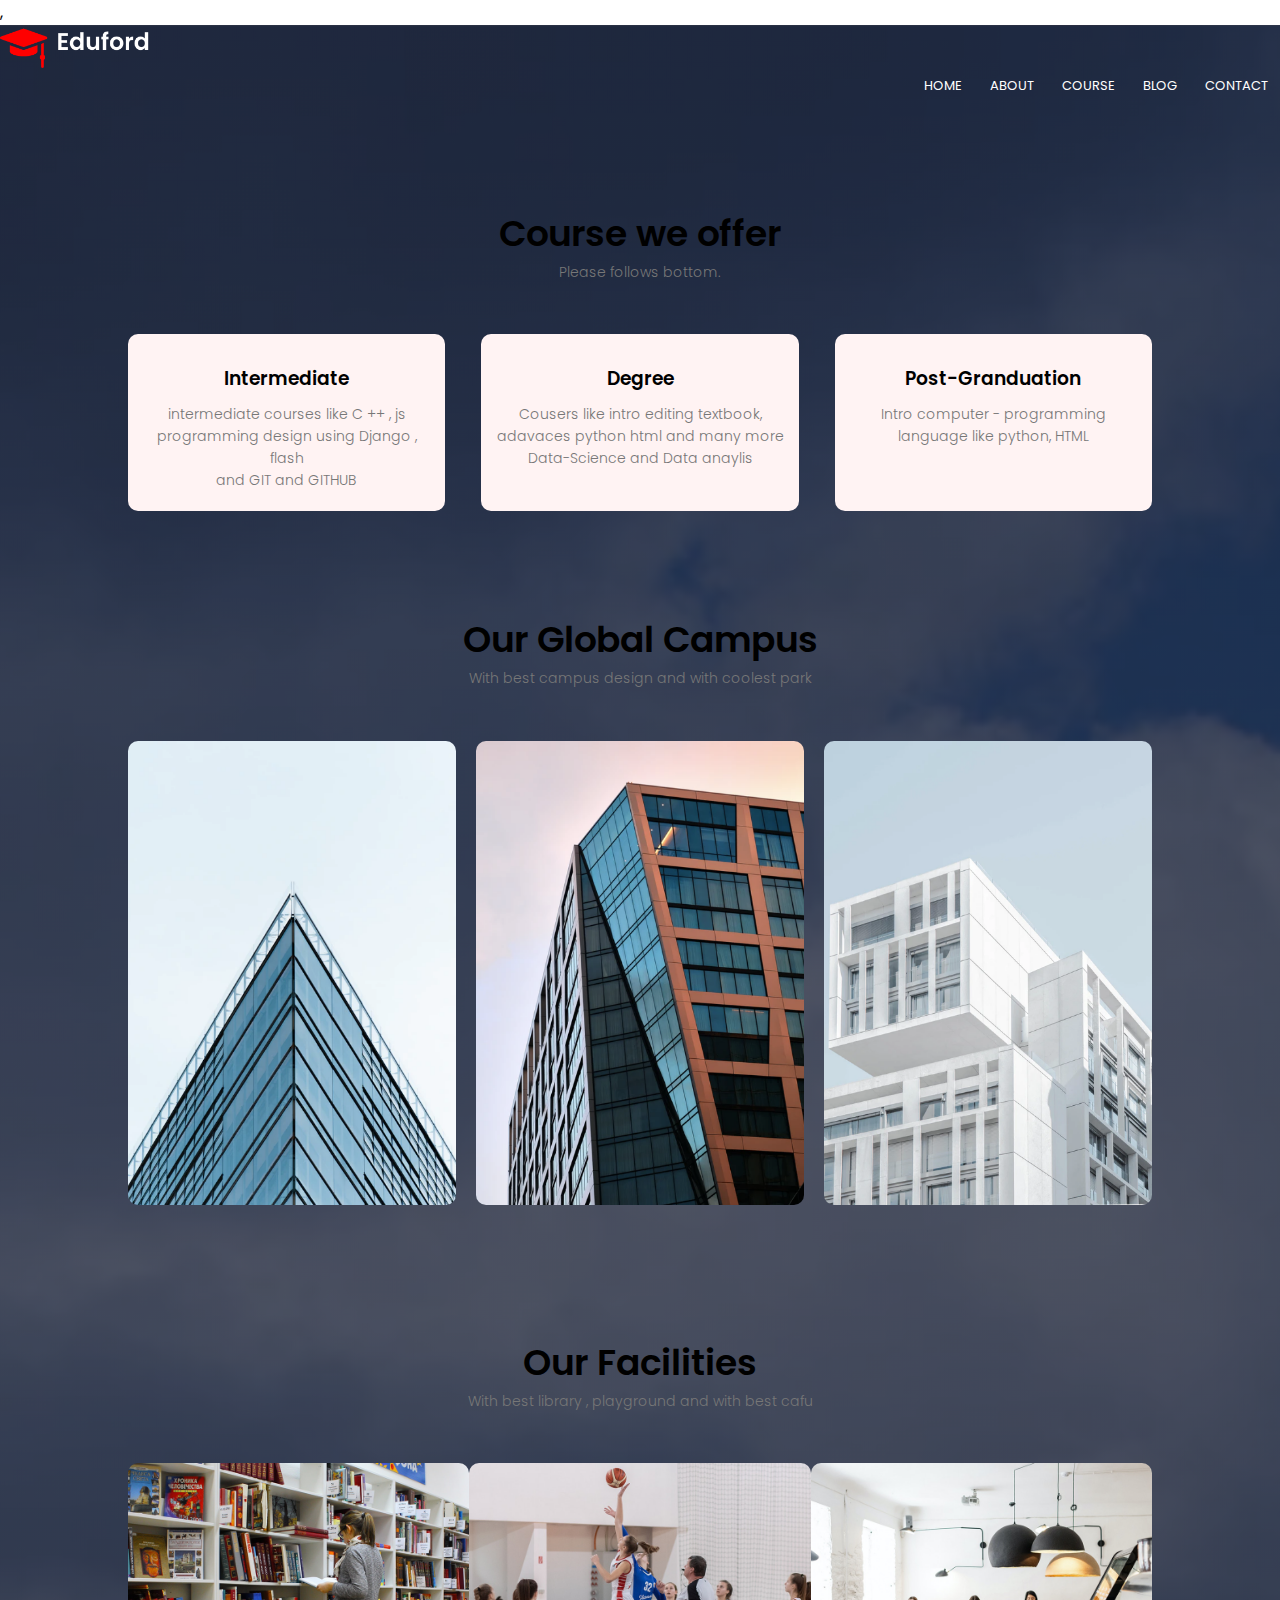
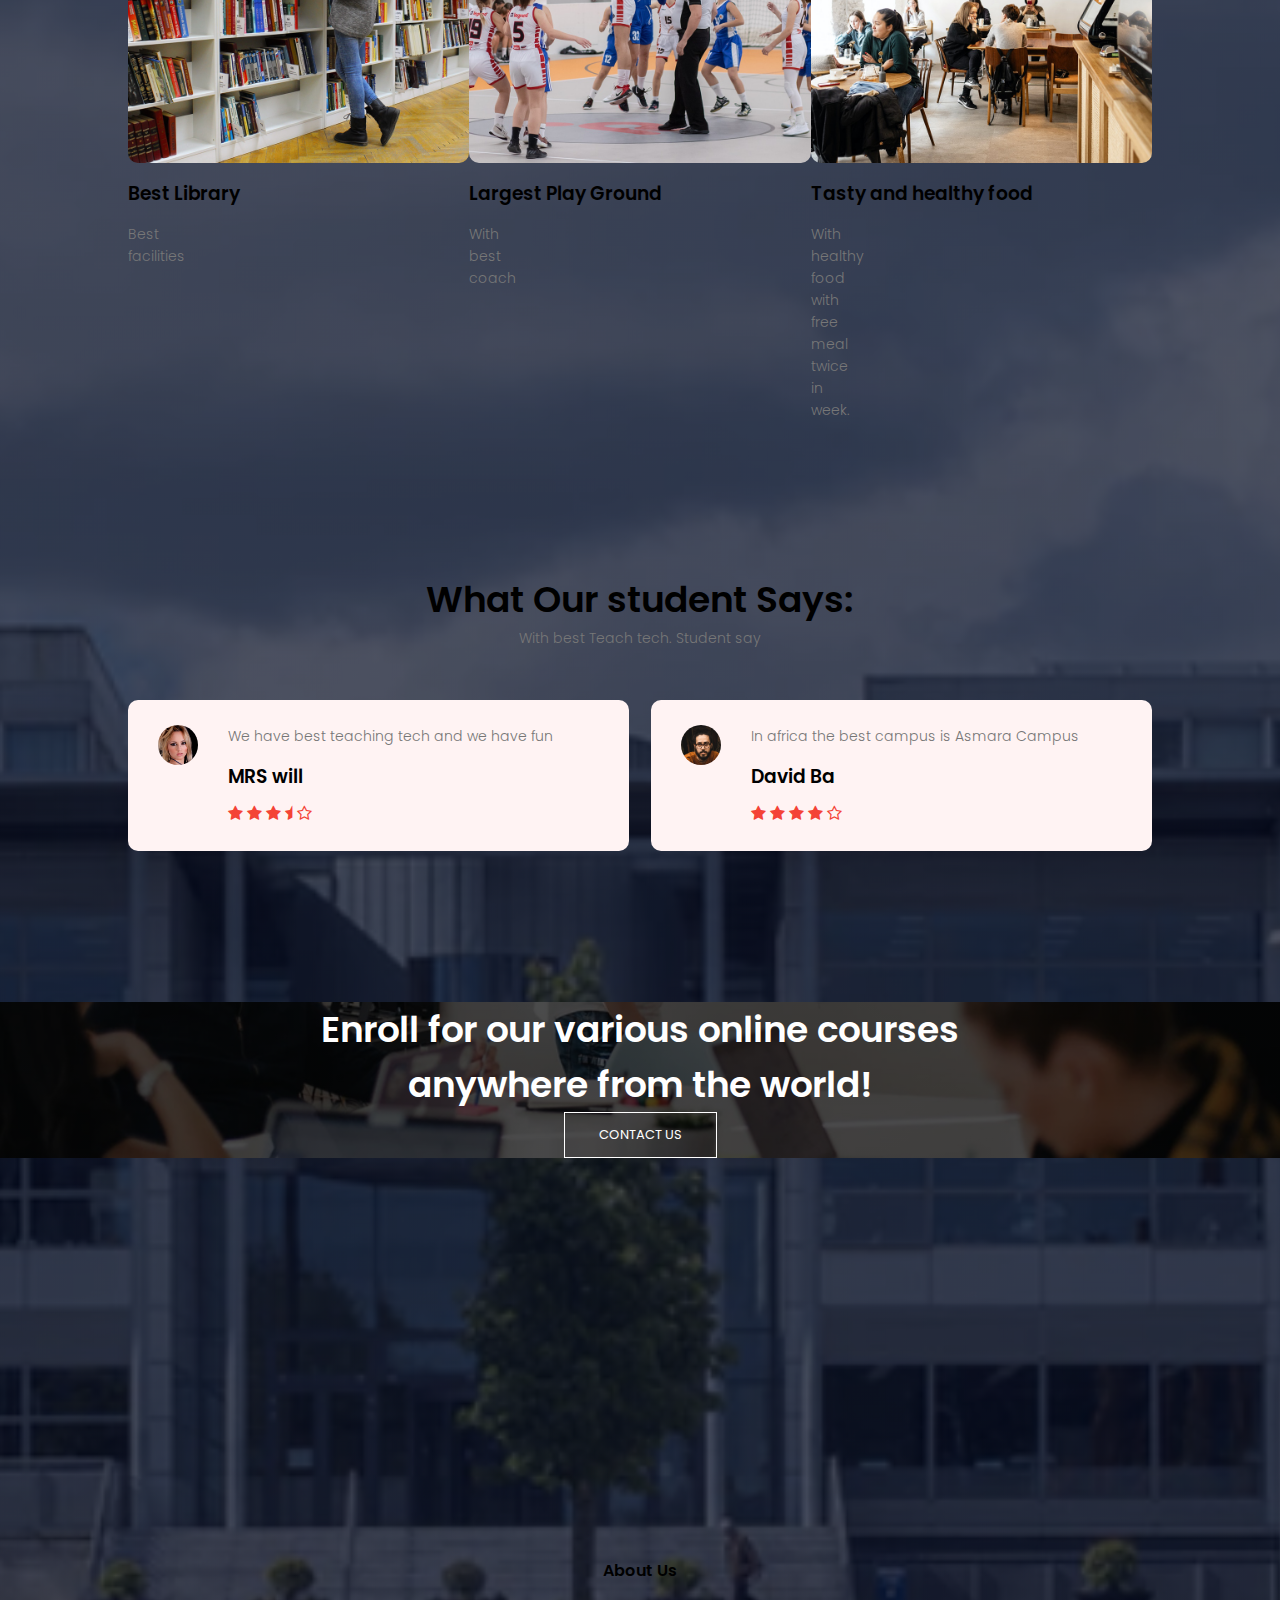
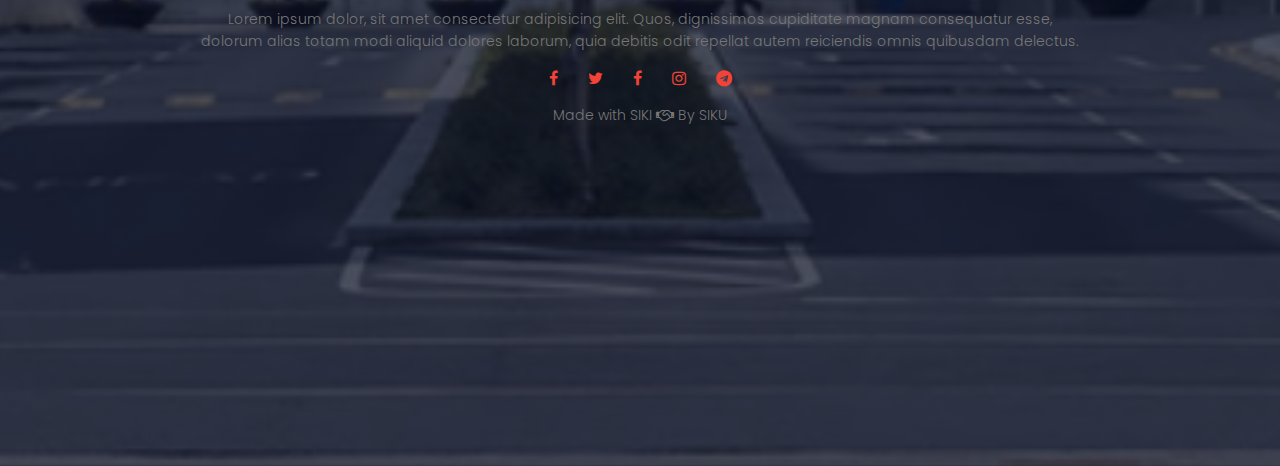
<file: index.html>
,
<!DOCTYPE html>
<html lang="en">



<head>
    <meta name="viewport" content="with=device-width, initial-scale=1.0">

    <title>University Website Design -By Siku</title>
    <link rel="stylesheet" href="style.css">
    <link rel="preconnect" href="https://fonts.googleapis.com ">
    <link rel="preconnect " href="https://fonts.gstatic.com">
    <link href="https://fonts.googleapis.com/css2?family=Poppins:wght@100;300;400;600;700&display=swap " rel="stylesheet ">
    <link rel="stylesheet" href="https://stackpath.bootstrapcdn.com/font-awesome/4.7.0/css/font-awesome.min.css">
</head>

<body>
    <section class="header">
        <nav>
            <a href="index.html"><img src="eduford_img/logo.png"></a>
            <div class="nav-links" id="navLinks">
                <i class="fa fa-times-circle" onclick="hideMenu()"></i>
                <ul>
                    <li><a href="index.html">HOME</a></li>
                    <li><a href="about.html">ABOUT</a></li>
                    <li><a href="course.html ">COURSE</a></li>
                    <li><a href="blog.html ">BLOG</a></li>
                    <li><a href="contact.html">CONTACT</a></li>
                </ul>

            </div>
            <i class="fa fa-bars" onclick="showMenu()"></i>
        </nav>

        <!--------course -------->

        <section class="course">
            <h1>Course we offer</h1>
            <p>Please follows bottom.</p>

            <div class="row">

                <div class="course-col">
                    <h3>Intermediate</h3>
                    <p>intermediate courses like C ++ , js
                        <br>programming design using Django , flash
                        <br>and GIT and GITHUB
                    </p>
                </div>
                <div class="course-col">
                    <h3>Degree</h3>
                    <p>Cousers like intro editing textbook, adavaces python html and many more
                        <br>Data-Science and Data anaylis </p>
                </div>
                <div class="course-col">
                    <h3>Post-Granduation</h3>
                    <p>Intro computer - programming language like python, HTML
                </div>

            </div>
        </section>

        <!--------campus -------->
        <section class="campus">
            <h1>Our Global Campus</h1>
            <p>With best campus design and with coolest park</p>
            <div class="row">
                <div class="campus-col">
                    <img src="eduford_img/london.png">
                    <div class="layer">
                        <h3>London</h3>
                    </div>
                </div>
                <div class="campus-col">
                    <img src="eduford_img/newyork.png">
                    <div class="layer">
                        <h3>New York</h3>
                    </div>
                </div>
                <div class="campus-col">
                    <img src="eduford_img/washington.png">
                    <div class="layer">
                        <h3>Washington</h3>
                    </div>
                </div>
            </div>

        </section>

        <!--------Facilities -------->
        <section class="facilities">
            <h1>Our Facilities</h1>
            <p>With best library , playground and with best cafu </p>
            <div class="row">
                <div class="facilities-col">
                    <img src="eduford_img/library.png">
                    <h3>Best Library</h3>
                    <p>Best facilities</p>
                </div>
                <div class="facilities-col">
                    <img src="eduford_img/basketball.png">
                    <h3>Largest Play Ground</h3>
                    <p>With best coach</p>
                </div>
                <div class="facilities-col">
                    <img src="eduford_img/cafeteria.png">
                    <h3>Tasty and healthy food</h3>
                    <p>With healthy food with free meal twice in week.</p>
                </div>
            </div>



        </section>


        <!--------testimonials -------->
        <section class="testimonials">
            <h1>What Our student Says:</h1>
            <p>With best Teach tech. Student say</p>
            <div class="row">
                <div class="testimonial-col">
                    <img src="eduford_img/user1.jpg">
                    <div>
                        <p>We have best teaching tech and we have fun</p>
                        <h3>MRS will</h3>
                        <i class="fa fa-star"></i>
                        <i class="fa fa-star"></i>
                        <i class="fa fa-star"></i>
                        <i class="fa fa-star-half"></i>
                        <i class="fa fa-star-o"></i>
                    </div>
                </div>
                <div class="testimonial-col">
                    <img src="eduford_img/user2.jpg">

                    <div>
                        <p> In africa the best campus is Asmara Campus </p>
                        <h3>David Ba</h3>
                        <i class="fa fa-star"></i>
                        <i class="fa fa-star"></i>
                        <i class="fa fa-star"></i>
                        <i class="fa fa-star"></i>
                        <i class="fa fa-star-o"></i>
                    </div>
                </div>

            </div>
        </section>
        <!---call to action--->
        <section class="cta">
            <h1>Enroll for our various online courses
                <br>anywhere from the world!</h1>
            <a href="" class="hero-btn">CONTACT US</a>
        </section>



        <!---footer--->
        <section class="footer">
            <h4>About Us</h4>
            <p>Lorem ipsum dolor, sit amet consectetur adipisicing elit. Quos, dignissimos cupiditate magnam consequatur esse,
                <br> dolorum alias totam modi aliquid dolores laborum, quia debitis odit repellat autem reiciendis omnis quibusdam delectus.</p>
            <div class="icons">
                <i class="fa fa-facebook"></i>
                <i class="fa fa-twitter"></i>
                <i class="fa fa-facebook"></i>
                <i class="fa fa-instagram"></i>
                <i class="fa fa-telegram"></i>
            </div>
            <p>Made with SIKI <i class="fa fa-handshake-o "></i> By SIKU</p>
        </section>



        <!--------javascript for toggle menu -------->
        <script>
            var navLinks = document.getElementById("navLinks");

            function showMenu() {
                navLinks.style.right = "1";
            }

            function hideMenu() {
                navLinks.style.right = "-200px";
            }
        </script>
</body>

</html>
</file>
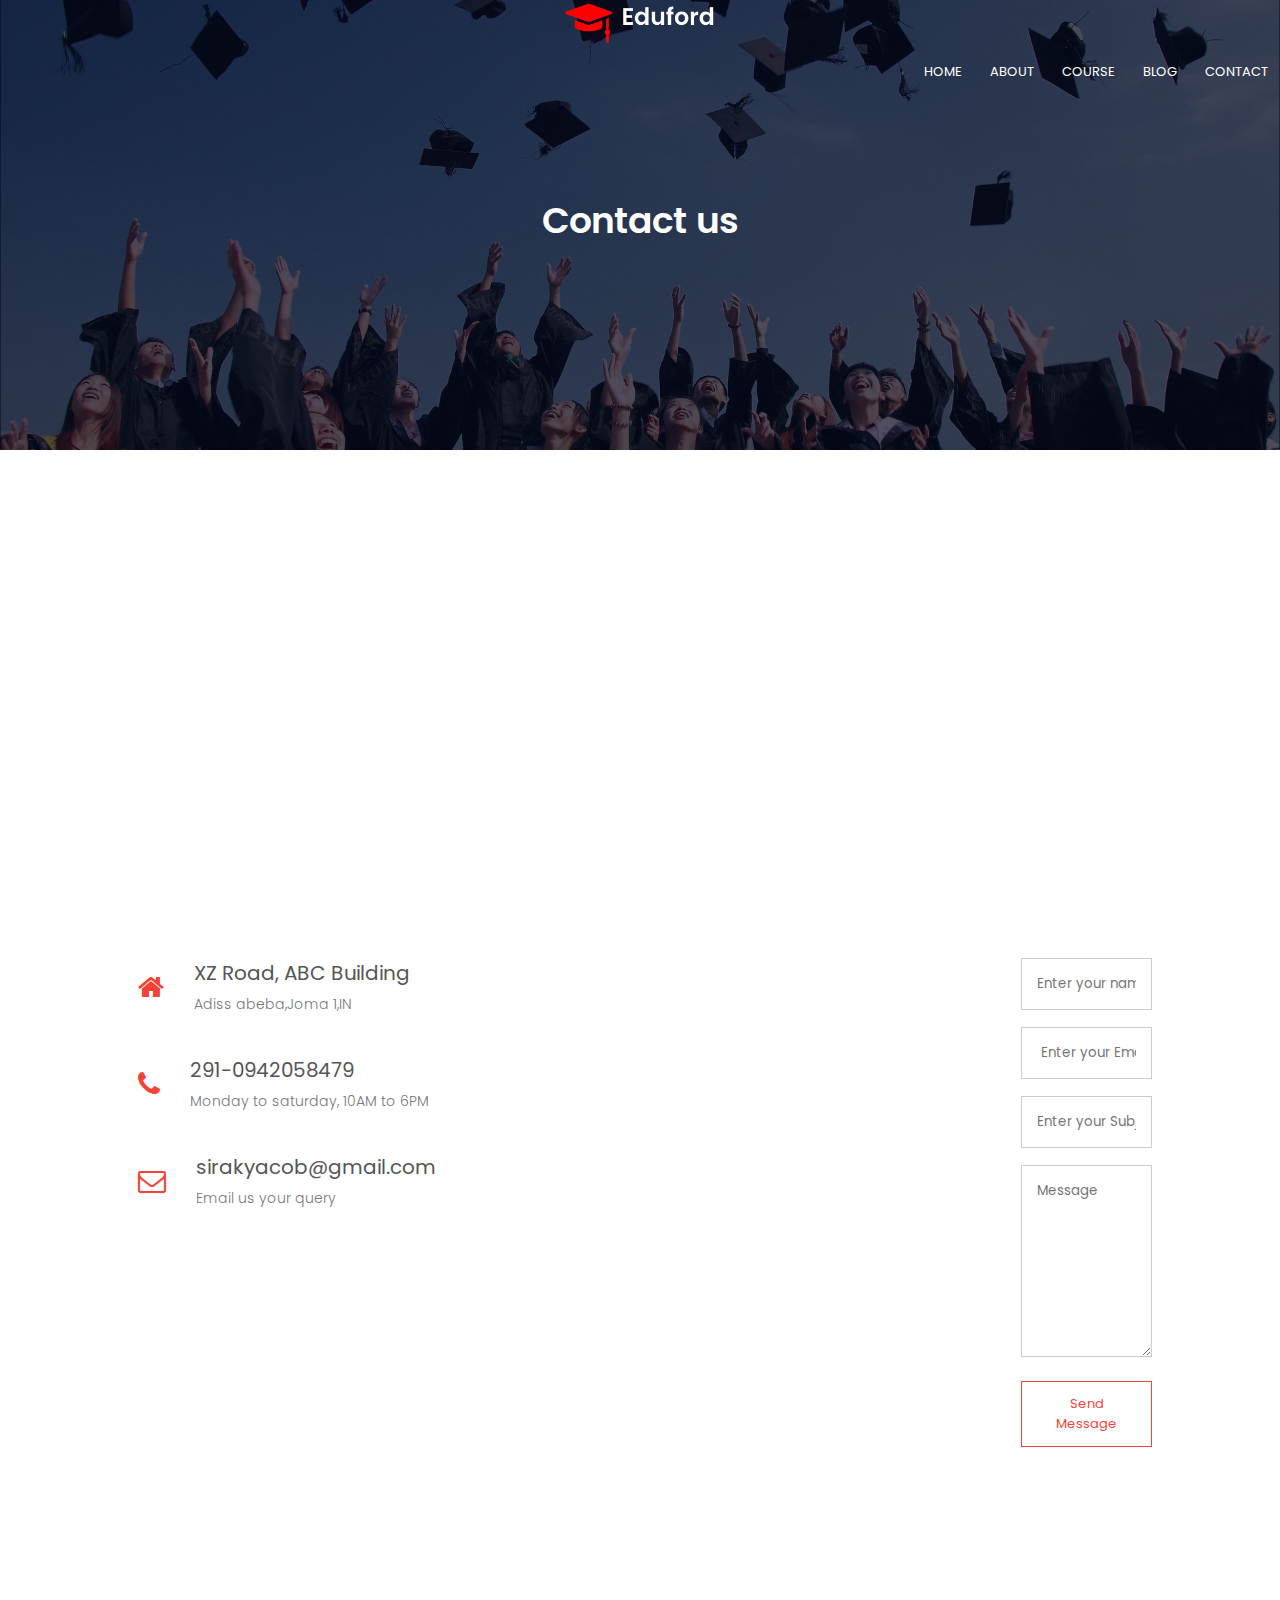
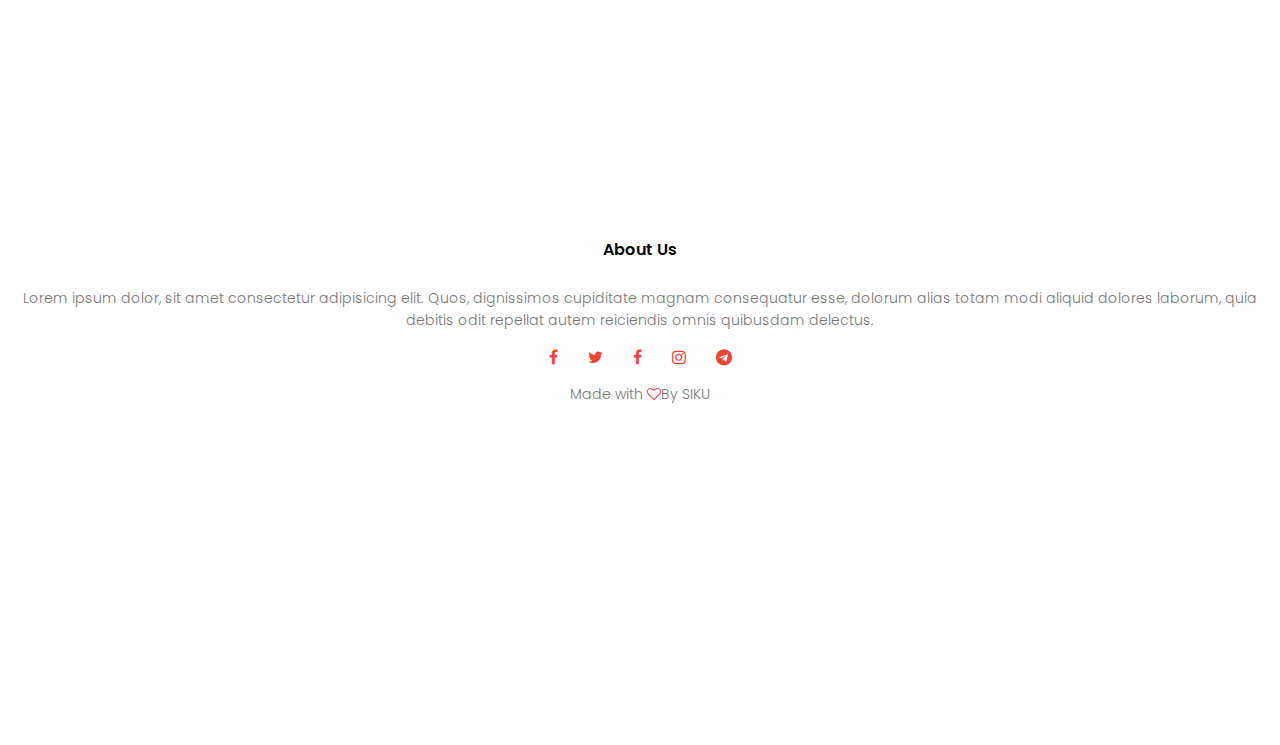
<file: contact.html>
<!DOCTYPE html>
<html lang="en">



<head>
    <meta name="viewport" content="with=device-width, initial-scale=1.0">
    <title>University Website Design -By S</title>
    <link rel="stylesheet" href="style.css">
    <link rel="preconnect" href="https://fonts.googleapis.com ">
    <link rel="preconnect " href="https://fonts.gstatic.com " crossorigin>
    <link href="https://fonts.googleapis.com/css2?family=Poppins:wght@100;300;400;600;700&display=swap " rel="stylesheet ">
    <link rel="stylesheet" href="https://stackpath.bootstrapcdn.com/font-awesome/4.7.0/css/font-awesome.min.css">
</head>

<body>
    <section class="sub-header">
        <nav>
            <a href="index.html"><img src="eduford_img/logo.png"></a>
            <div class="nav-links" id="navLinks">
                <i class="fa fa-times-circle" onclick="hideMenu()"></i>
                <ul>
                    <li><a href="index.html">HOME</a></li>
                    <li><a href="about.html">ABOUT</a></li>
                    <li><a href="course.html ">COURSE</a></li>
                    <li><a href="blog.html ">BLOG</a></li>
                    <li><a href="contact.html">CONTACT</a></li>
                </ul>

            </div>
            <i class="fa fa-bars" onclick="showMenu()"></i>
        </nav>


        <h1>Contact us</h1>
    </section>

    <!------ contact us ------>
    <section class="location">
        <iframe src="https://www.google.com/maps/embed?pb=!1m18!1m12!1m3!1d252230.01326774707!2d38.63805601187506!3d8.963489655146425!2m3!1f0!2f0!3f0!3m2!1i1024!2i768!4f13.1!3m3!1m2!1s0x164b85cef5ab402d%3A0x8467b6b037a24d49!2sAddis%20Ababa!5e0!3m2!1sen!2set!4v1652233097328!5m2!1sen!2set"
            width="600" height="450" style="border:0;" allowfullscreen="" loading="lazy" referrerpolicy="no-referrer-when-downgrade"></iframe>

    </section>

    <section class="contact-us">
        <div class="row">
            <div class="contact-col">
                <div>
                    <i class="fa fa-home"></i>
                    <span>
                        <h5>XZ Road, ABC Building</h5>
                        <p>Adiss abeba,Joma 1,IN</p>
                    </span>
                </div>
                <div>
                    <i class="fa fa-phone"></i>
                    <span>
                        <h5>291-0942058479</h5>
                        <p>Monday to saturday, 10AM to 6PM</p>
                    </span>
                </div>
                <div>
                    <i class="fa fa-envelope-o"></i>
                    <span>
                        <h5>sirakyacob@gmail.com</h5>
                        <p>Email us your query</p>
                    </span>
                </div>

            </div>
            <div class="contact-col">

                <form action="form-handler.php" method="post">
                    <input type="text" name="name" placeholder="Enter your nam e" required>
                    <input type="email" name="email" placeholder=" Enter your Email " required>
                    <input type="text " name="subject" placeholder="Enter your Subject " required>
                    <textarea rows="8 " name="message" placeholder="Message " required></textarea>
                    <button type="submit " class="hero-btn red-btn ">Send Message</button>
                </form>

            </div>
        </div>
    </section>






    <!---footer--->
    <section class="footer ">
        <h4>About Us</h4>
        <p>Lorem ipsum dolor, sit amet consectetur adipisicing elit. Quos, dignissimos cupiditate magnam consequatur esse, dolorum alias totam modi aliquid dolores laborum, quia debitis odit repellat autem reiciendis omnis quibusdam delectus.</p>
        <div class="icons ">
            <i class="fa fa-facebook "></i>
            <i class="fa fa-twitter "></i>
            <i class="fa fa-facebook "></i>
            <i class="fa fa-instagram "></i>
            <i class="fa fa-telegram "></i>
        </div>
        <p>Made with <i class="fa fa-heart-o "></i>By SIKU</p>
    </section>



    <!--------javascript for toggle menu -------->
    <script>
        var navLinks = document.getElementById("navLinks ");

        function showMenu() {
            navLinks.style.right = "0 ";
        }

        function hideMenu() {
            navLinks.style.right = "-200px ";
        }
    </script>
</body>

</html>
</file>
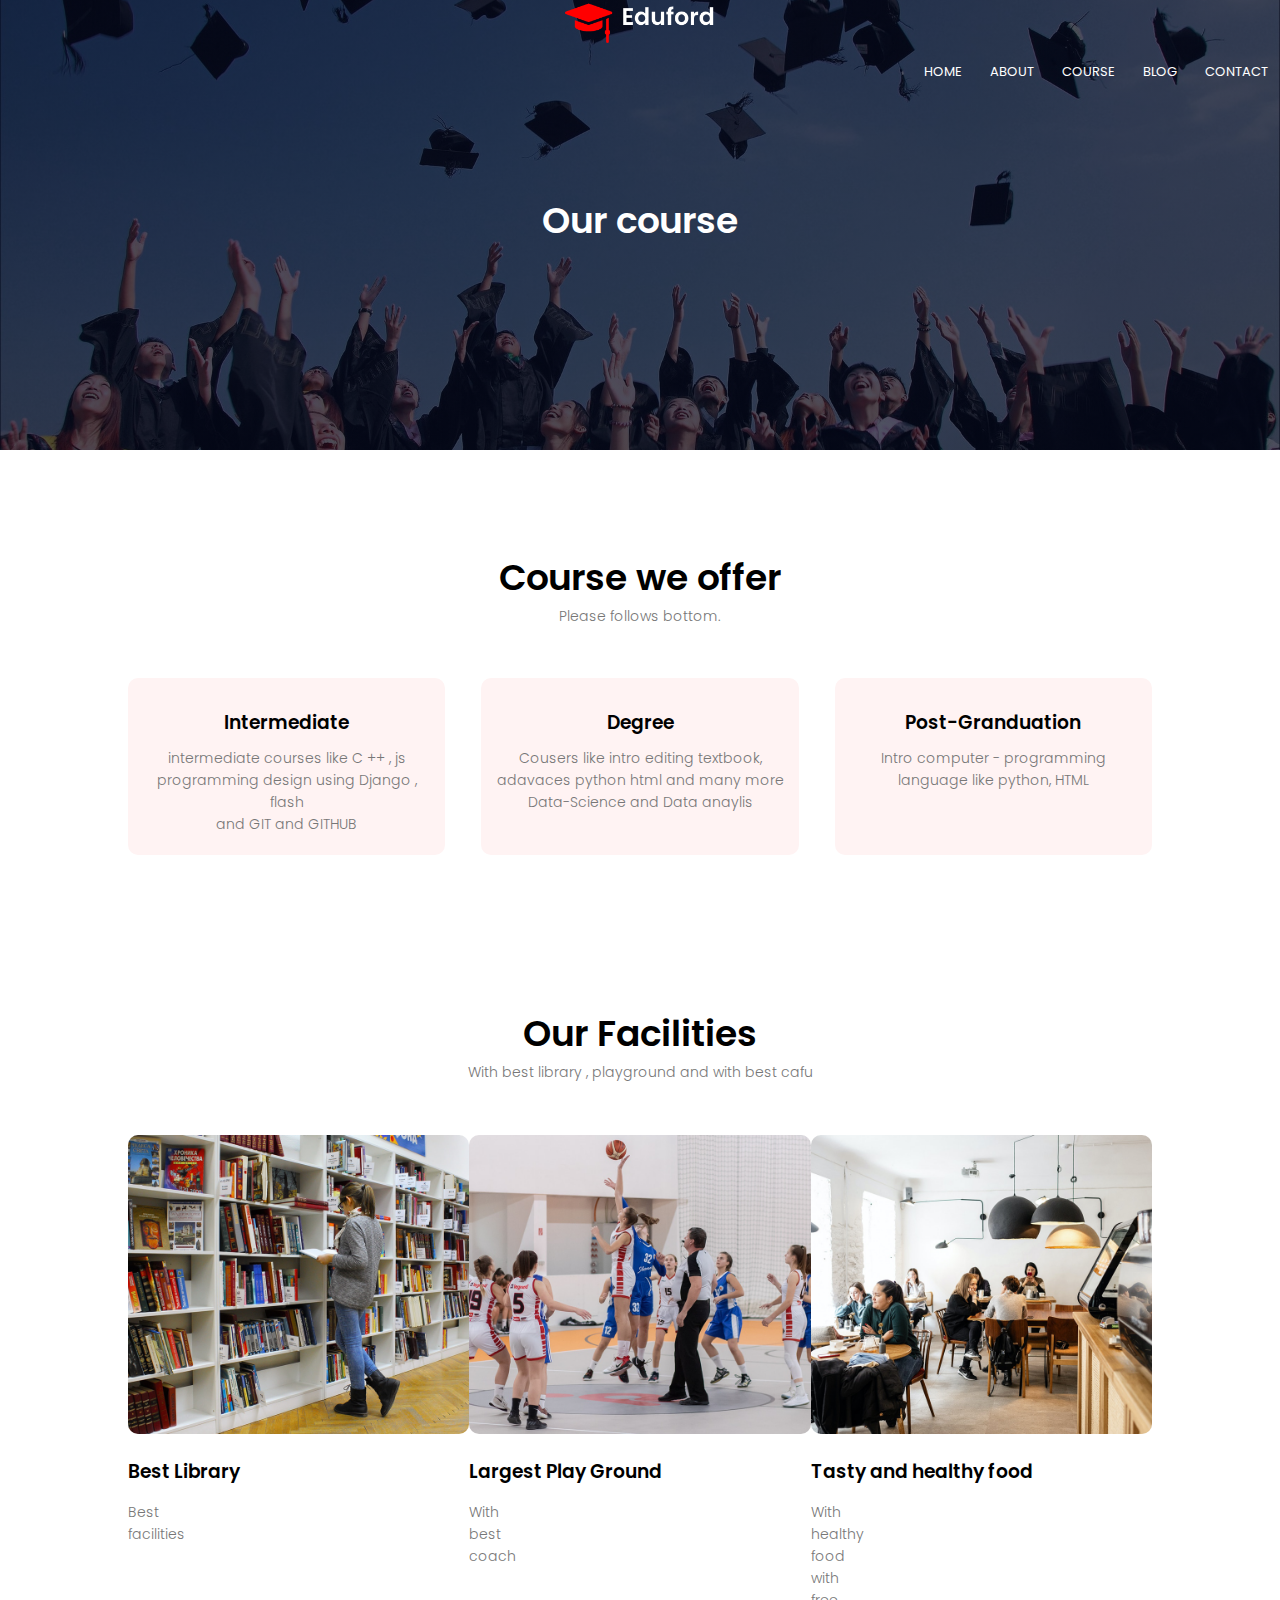
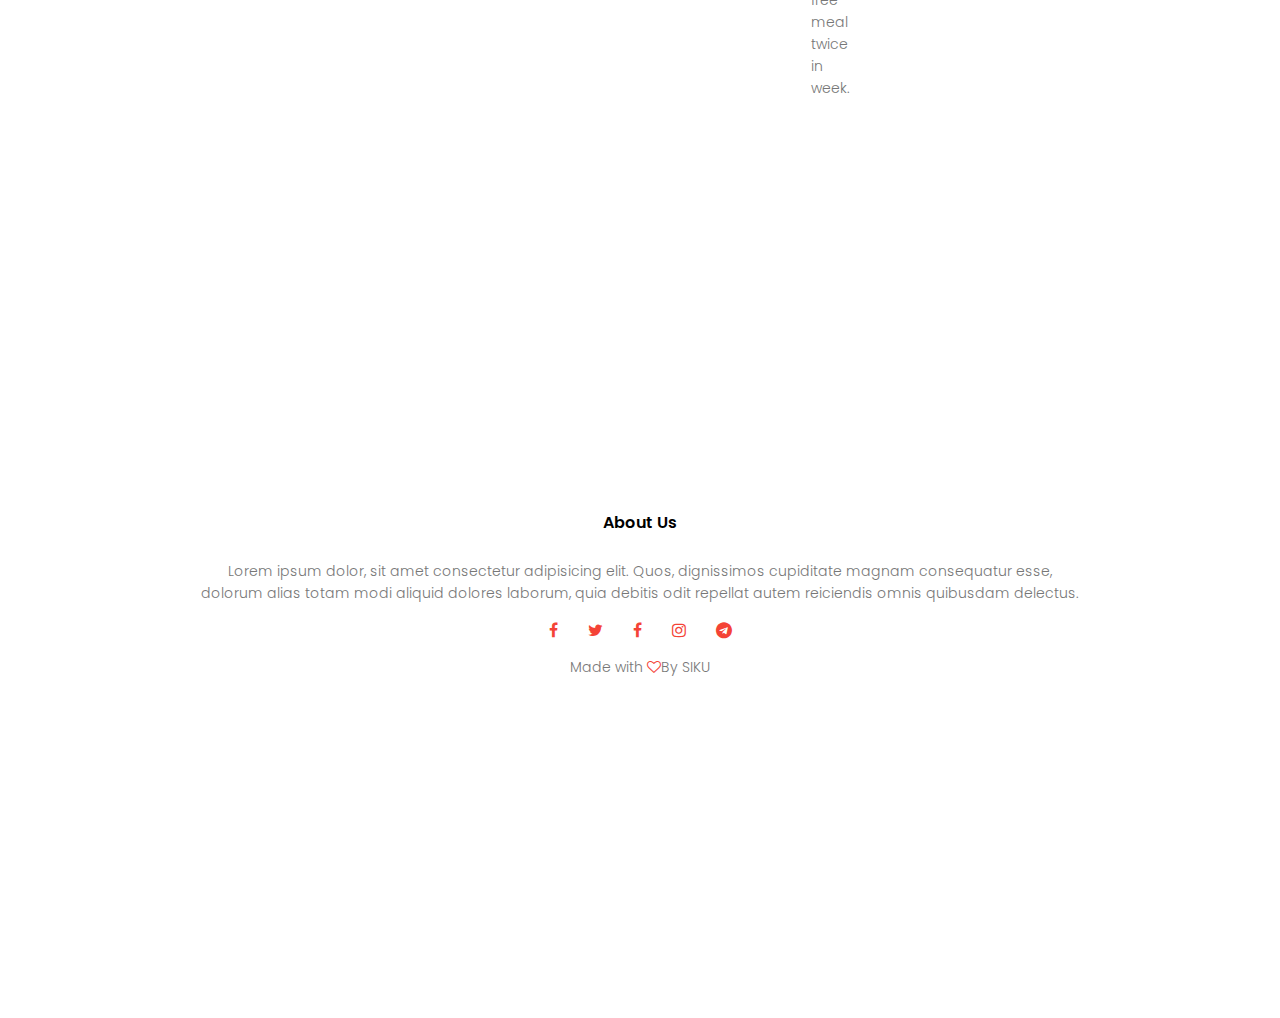
<file: course.html>
<!DOCTYPE html>
<html lang="en">



<head>
    <meta name="viewport" content="with=device-width, initial-scale=1.0">
    <title>University Website Design -By S</title>
    <link rel="stylesheet" href="style.css">
    <link rel="preconnect" href="https://fonts.googleapis.com ">
    <link rel="preconnect " href="https://fonts.gstatic.com " crossorigin>
    <link href="https://fonts.googleapis.com/css2?family=Poppins:wght@100;300;400;600;700&display=swap " rel="stylesheet ">
    <link rel="stylesheet" href="https://stackpath.bootstrapcdn.com/font-awesome/4.7.0/css/font-awesome.min.css">
</head>

<body>
    <section class="sub-header">
        <nav>
            <a href="index.html"><img src="eduford_img/logo.png"></a>
            <div class="nav-links" id="navLinks">
                <i class="fa fa-times-circle" onclick="hideMenu()"></i>
                <ul>
                    <li><a href="index.html">HOME</a></li>
                    <li><a href="about.html">ABOUT</a></li>
                    <li><a href="course.html ">COURSE</a></li>
                    <li><a href="blog.html ">BLOG</a></li>
                    <li><a href="contact.html">CONTACT</a></li>
                </ul>

            </div>
            <i class="fa fa-bars" onclick="showMenu()"></i>
        </nav>


        <h1>Our course</h1>
    </section>

    <!--------course -------->

    <section class="course">
        <h1>Course we offer</h1>
        <p>Please follows bottom.</p>

        <div class="row">

            <div class="course-col">
                <h3>Intermediate</h3>
                <p>intermediate courses like C ++ , js
                    <br>programming design using Django , flash
                    <br>and GIT and GITHUB
                </p>
            </div>
            <div class="course-col">
                <h3>Degree</h3>
                <p>Cousers like intro editing textbook, adavaces python html and many more
                    <br>Data-Science and Data anaylis </p>
            </div>
            <div class="course-col">
                <h3>Post-Granduation</h3>
                <p>Intro computer - programming language like python, HTML
            </div>

        </div>
    </section>

    <!--------Facilities -------->
    <section class="facilities">
        <h1>Our Facilities</h1>
        <p>With best library , playground and with best cafu </p>
        <div class="row">
            <div class="facilities-col">
                <img src="eduford_img/library.png">
                <h3>Best Library</h3>
                <p>Best facilities</p>
            </div>
            <div class="facilities-col">
                <img src="eduford_img/basketball.png">
                <h3>Largest Play Ground</h3>
                <p>With best coach</p>
            </div>
            <div class="facilities-col">
                <img src="eduford_img/cafeteria.png">
                <h3>Tasty and healthy food</h3>
                <p>With healthy food with free meal twice in week.</p>
            </div>
        </div>



    </section>


    <!---footer--->
    <section class="footer">
        <h4>About Us</h4>
        <p>Lorem ipsum dolor, sit amet consectetur adipisicing elit. Quos, dignissimos cupiditate magnam consequatur esse,
            <br> dolorum alias totam modi aliquid dolores laborum, quia debitis odit repellat autem reiciendis omnis quibusdam delectus.</p>
        <div class="icons">
            <i class="fa fa-facebook"></i>
            <i class="fa fa-twitter"></i>
            <i class="fa fa-facebook"></i>
            <i class="fa fa-instagram"></i>
            <i class="fa fa-telegram"></i>
        </div>
        <p>Made with <i class="fa fa-heart-o"></i>By SIKU</p>
    </section>



    <!--------javascript for toggle menu -------->
    <script>
        var navLinks = document.getElementById("navLinks");

        function showMenu() {
            navLinks.style.right = "0";
        }

        function hideMenu() {
            navLinks.style.right = "-200px ";
        }
    </script>
</body>

</html>
</file>
<file: style.css>
* {
    margin: 0;
    padding: 0;
    font-family: 'Poppins', sans-serif;
}

.header {
    min-height: 100vh;
    width: 100%;
    background-image: linear-gradient(rgba(4, 9, 30, 0.7), rgba(4, 9, 30, 0.7)), url(eduford_img/banner.png);
    background-position: center;
    background-size: cover;
    position: relative;
}

k nav {
    display: flex;
    padding: 2% 6%;
    justify-content: space-between;
    align-items: center;
}

nav img {
    width: 150px;
}

.nav-links {
    flex: 1;
    text-align: right;
}

.nav-links ul li {
    list-style: none;
    display: inline-block;
    padding: 8px 12px;
    position: relative;
}

.nav-links ul li a {
    color: #fff;
    text-decoration: none;
    font-size: 13px;
}

.nav-links ul li::after {
    content: '';
    width: 0%;
    height: 2px;
    background: #f44336;
    display: block;
    margin: auto;
    transition: 0.5s;
}

.nav-links ul li:hover::after {
    width: 100%;
}

.text-box {
    color: #fff;
    width: 90%;
    position: absolute;
    top: 50%;
    left: 50%;
    transform: translate(-50%, -50%);
    text-align: center;
}

.text-box h1 {
    font: 62px;
}

.text-box p {
    margin: 10px 0 40px;
    font-size: 14;
    color: #fff;
}

.hero-btn {
    display: inline-block;
    text-decoration: none;
    color: #fff;
    border: 1px solid #fff;
    padding: 12px 34px;
    font-size: 13px;
    background: transparent;
    position: relative;
    cursor: pointer;
}

.hero-btn:hover {
    border: 1px solid #f44336;
    background: #f44336;
    transition: 1s;
}

nav .fa {
    display: none;
}

@media(max-width:700px) {
    .text-box h1 {
        font: size 20px;
    }
    .nav-links ul li {
        display: block;
    }
    .nav-links {
        position: fixed;
        background: #f44336;
        height: 100vh;
        width: 200px;
        top: 0;
        right: -200px;
        text-align: left;
        z-index: 2;
        transition: 1s;
    }
    nav .fa {
        display: block;
        color: #fff;
        margin: 10px;
        font-size: 22px;
        cursor: pointer;
    }
    .nav-links ul {
        padding: 3opx;
    }
}


/*----- course -----*/

.course {
    width: 80%;
    margin: auto;
    text-align: center;
    padding-top: 100px;
}

h1 {
    font-size: 36px;
    font-weight: 600;
}

p {
    color: #777;
    font-size: 14px;
    font-weight: 300;
    line-height: 22px;
    padding: 10ppx;
}

.row {
    margin-top: 5%;
    display: flex;
    justify-content: space-between;
}

.course-col {
    flex-basis: 31%;
    background: #fff3f3;
    border-radius: 10px;
    margin-bottom: 5%;
    padding: 20px 12px;
    box-sizing: border-box;
    transition: 0.5s;
}

h3 {
    text-align: center;
    font-weight: 600;
    margin: 10px 0;
}

.course-col:hover {
    box-shadow: 0 0 20px 0px rgba(0, 0, 0, 0.2);
}

@media(max-width: 700px) {
    .row {
        flex-direction: column;
    }
}


/*--------campus --------*/

.campus {
    width: 80%;
    margin: auto;
    text-align: center;
    padding-top: 50px;
}

.campus-col {
    flex-basis: 32%;
    border-radius: 10px;
    margin-bottom: 30px;
    position: relative;
    overflow: hidden;
}

.campus-col img {
    width: 100%;
    display: block;
}

.layer {
    background-color: transparent;
    height: 100%;
    width: 100%;
    position: absolute;
    top: 0;
    left: 0;
    transition: 1s;
}

.layer:hover {
    background-color: rgba(226, 0, 0, 0.7);
}

.layer h3 {
    width: 100%;
    font-weight: 500;
    color: #fff;
    font-size: 26px;
    bottom: 0;
    left: 50%;
    transform: translateX(-50%);
    position: absolute;
    opacity: 0;
    transition: 0.5s;
}

.layer:hover h3 {
    bottom: 49%;
    opacity: 1;
}


/*--------javascript for toggle menu --------*/

.facilities {
    width: 80%;
    margin: auto;
    text-align: center;
    padding-top: 100px;
}

.facilities-col {
    flex-direction: 31%;
    border-radius: 10px;
    margin-bottom: 5%;
    text-align: left;
}

.facilities-col img {
    width: 100%;
    border-radius: 10px;
}

.facilities-col p {
    max-width: 0;
}

.facilities-col h3 {
    margin-top: 16px;
    margin-bottom: 15px;
    text-align: left;
}


/*--------testimoials --------*/

.testimonials {
    width: 80%;
    margin: auto;
    padding-top: 100px;
    text-align: center;
}

.testimonial-col {
    flex-basis: 44%;
    border-radius: 10px;
    margin-bottom: 5%;
    text-align: left;
    background: #fff3f3;
    padding: 25px;
    cursor: pointer;
    display: flex;
}

.testimonial-col img {
    height: 40px;
    margin-left: 5px;
    margin-right: 30px;
    border-radius: 50%;
}

.testimonial-col p {
    padding: 0;
}

.testimonial-col h3 {
    margin-top: 15px;
    text-align: left;
}

.testimonial-col .fa {
    color: #f44336;
}

@media(max-width: 700px) {
    .testimonial-col img {
        margin-left: 0px;
        margin-right: 15px;
    }
}


/*---call to action---*/

.cta {
    margin: 100px auto;
    background-image: linear-gradient(rgba(0, 0, 0, 0.7), rgba(0, 0, 0, 0.7)), url(eduford_img/banner2.jpg);
    background-position: center;
    background-size: cover;
    text-align: center;
    padding: 100px 0;
}

.cta {
    color: #fff;
    margin-bottom: 40px;
    padding: 0;
}

@media(max-width:700px) {
    .cal h1 {
        font-size: 24px;
    }
}


/*---footer---*/

.footer {
    width: 100%;
    text-align: center;
    padding: 340px 0;
}

.footer h4 {
    margin-bottom: 25px;
    margin-top: 20px;
    font-weight: 600;
}

.icons .fa {
    color: #f44336;
    margin: 0 13px;
    cursor: pointer;
    padding: 18px 0;
}

.fa-heart-o {
    color: #f44336
}


/*------about us page -----*/

.sub-header {
    height: 50vh;
    width: 100%;
    background-image: linear-gradient(rgba(4, 9, 30, 0.7), rgba(4, 9, 30, 0.7)), url(eduford_img/background.jpg);
    background-position: center;
    background-size: cover;
    text-align: center;
    color: #fff;
}

.sub-header h1 {
    margin-top: 100px;
}

.about-us {
    width: 80%;
    margin: auto;
    padding-top: 80px;
    padding-bottom: 50px;
}

.about-col {
    flex-basis: 48%;
    padding: 30px 2px;
}

.about-col img {
    width: 100%;
}

.about-col h1 {
    padding-top: 0;
}

.about-col p {
    padding: 15px 0 25px;
}

.red-btn {
    border: 1px solid #f44336;
    background: transparent;
    color: #f44336
}

.red-btn:hover {
    color: #fff;
}


/*---------blog content----------*/

.blog-content {
    width: 80%;
    margin: auto;
    padding: 60px 0;
}

.blog-left {
    flex-basis: 65%;
}

.blog-left img {
    width: 100%;
}

.blog-left h2 {
    color: #222;
    font-weight: 600;
    margin: 30px 0;
}

.blog-left p {
    color: #999;
    padding: 0;
}

.blog-right {
    flex-basis: 32%;
}

.blog-right h3 {
    background: #f44336;
    color: #fff;
    padding: 7px 0;
    font-size: 16px;
    margin-bottom: 20px;
}

.blog-right div {
    display: flex;
    align-items: center;
    justify-content: space-between;
    color: #555;
    padding: 8px;
    box-sizing: border-box;
}

.comment-box {
    border: 1px solid#ccc;
    margin: 50px 0;
    padding: 10px 20px;
}

.comment-box h3 {
    text-align: left;
}

.comment-form input,
.comment-form textarea {
    width: 100%;
    padding: 10px;
    margin: 15px 0;
    box-sizing: border-box;
    border: none;
    outline: none;
    background: #0f0f0f;
}

.comment-form button {
    margin: 10px 0;
}

@media(max-width:700px) {
    .sub-header h1 {
        font-size: 24px;
    }
}


/*-------contact us page-------*/

.location {
    width: 80%;
    margin: auto;
    padding: 80px 6;
}

.location iframe {
    width: 100%;
}

.contact-us {
    width: 80%;
    margin: auto;
}

.contact-col {
    flex-basis: 48px;
    margin-bottom: 30px;
}

.contact-col div {
    display: flex;
    align-items: center;
    margin-bottom: 40px;
}

.contact-col div .fa {
    font-size: 28px;
    color: #f44336;
    margin: 10px;
    margin-right: 30px;
}

.contact-col div p {
    padding: 0;
}

.contact-col div h5 {
    font-size: 20px;
    margin-bottom: 5px;
    color: #555;
    font-weight: 400;
}

.contact-col input,
.contact-col textarea {
    width: 100%;
    padding: 15px;
    margin-bottom: 17px;
    outline: none;
    border: 1px solid #ccc;
    box-sizing: border-box;
}
</file>
